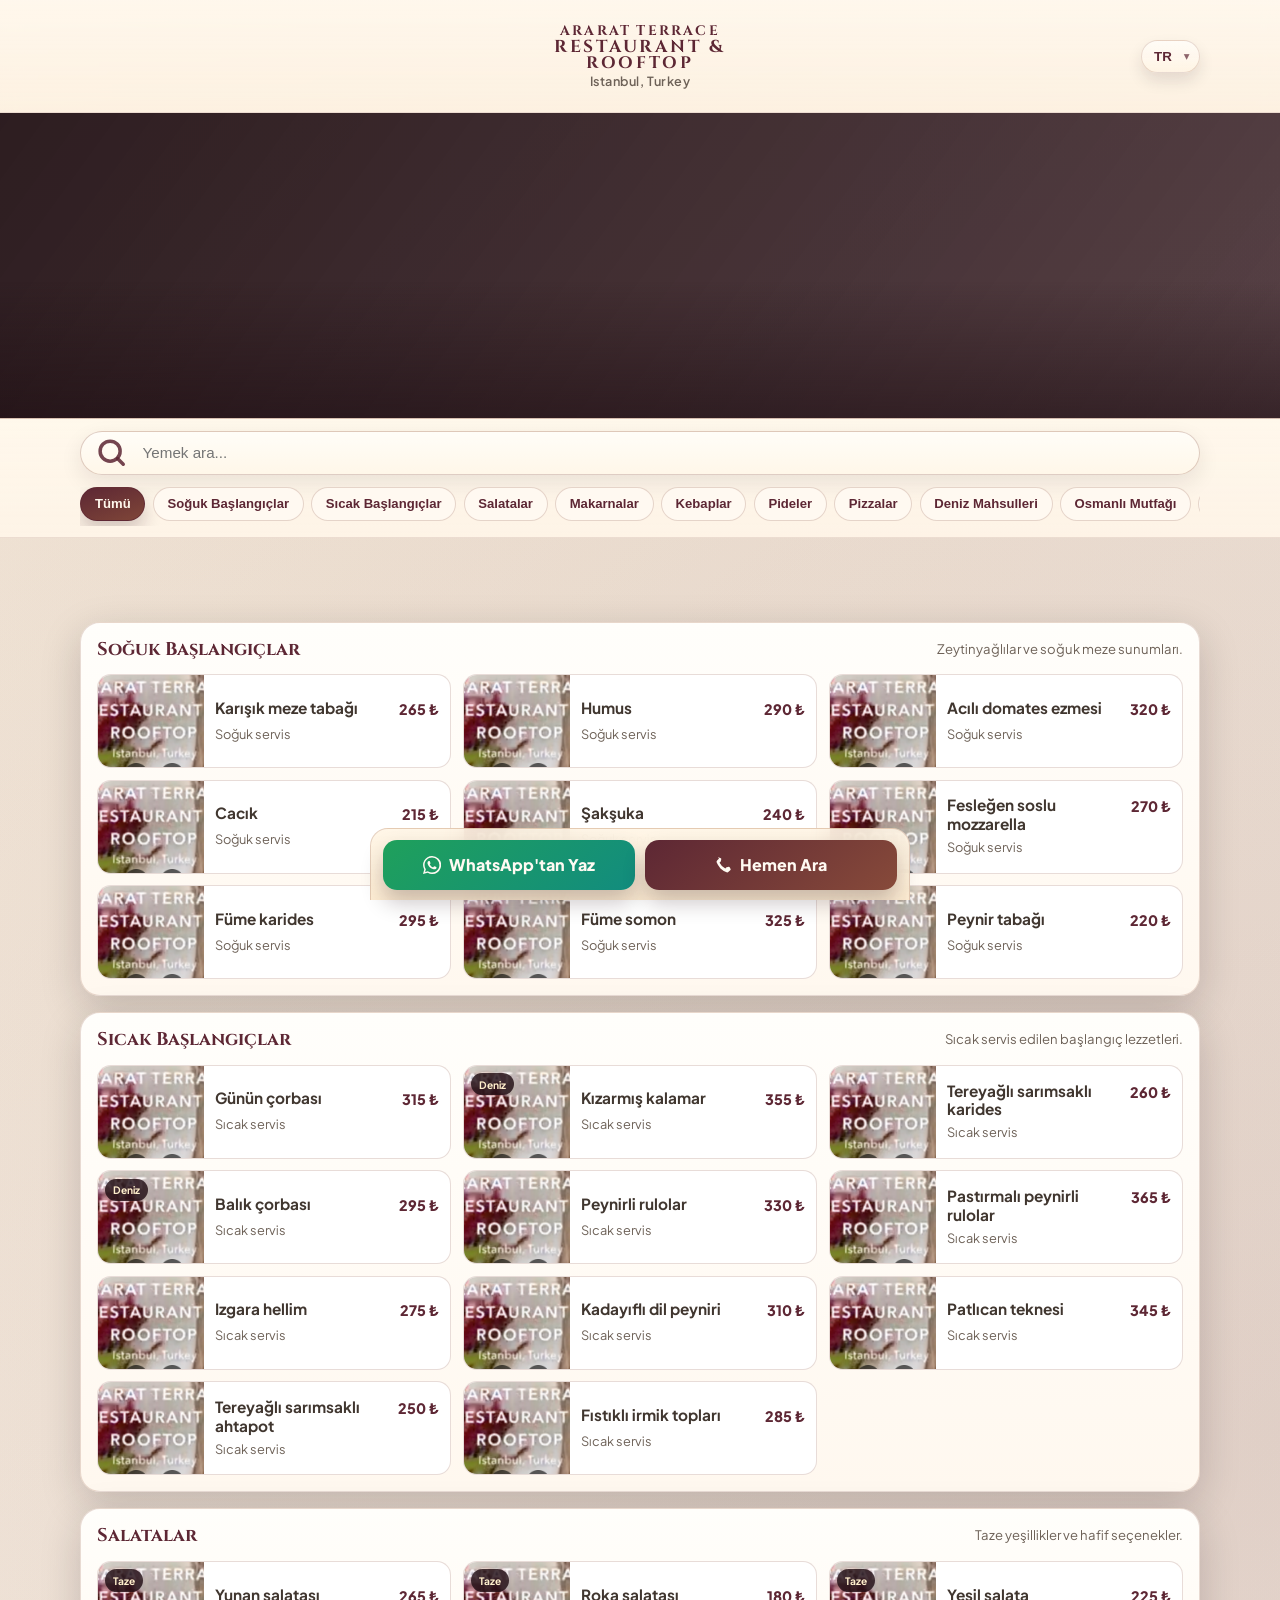
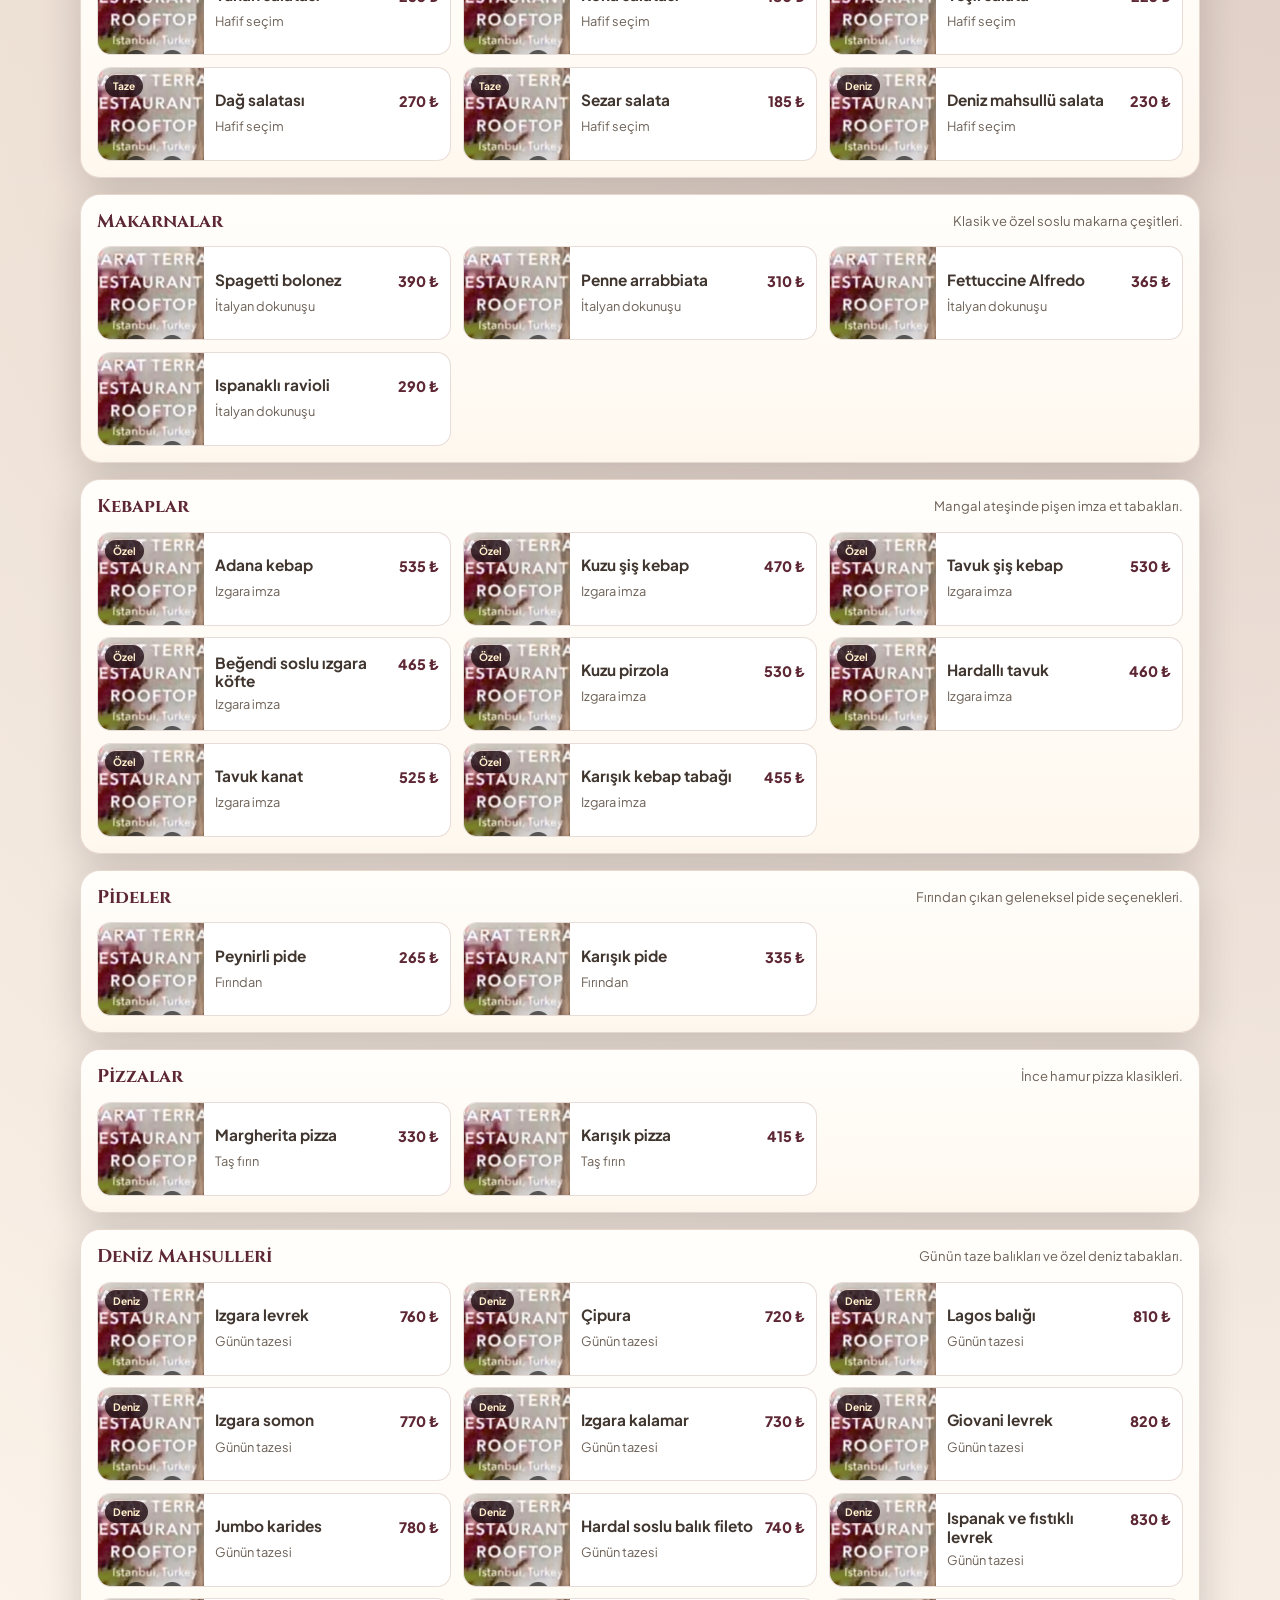
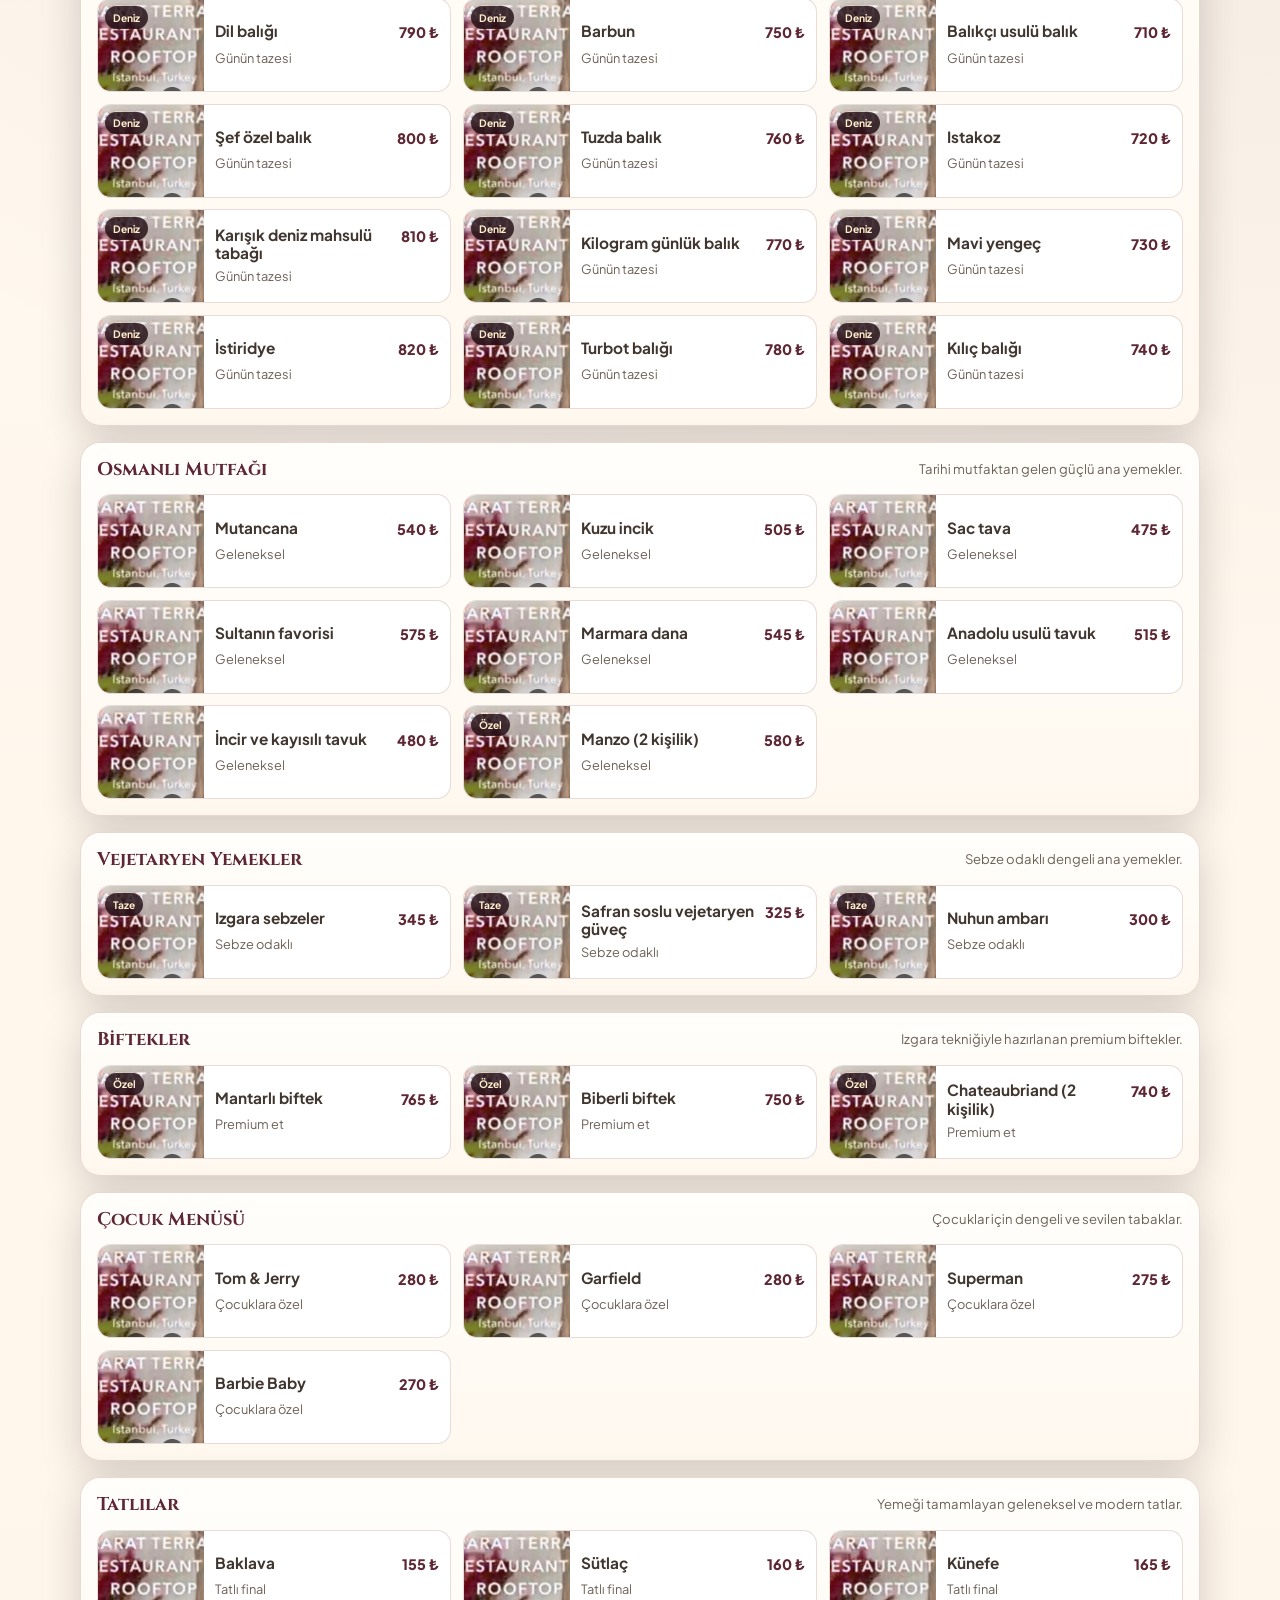
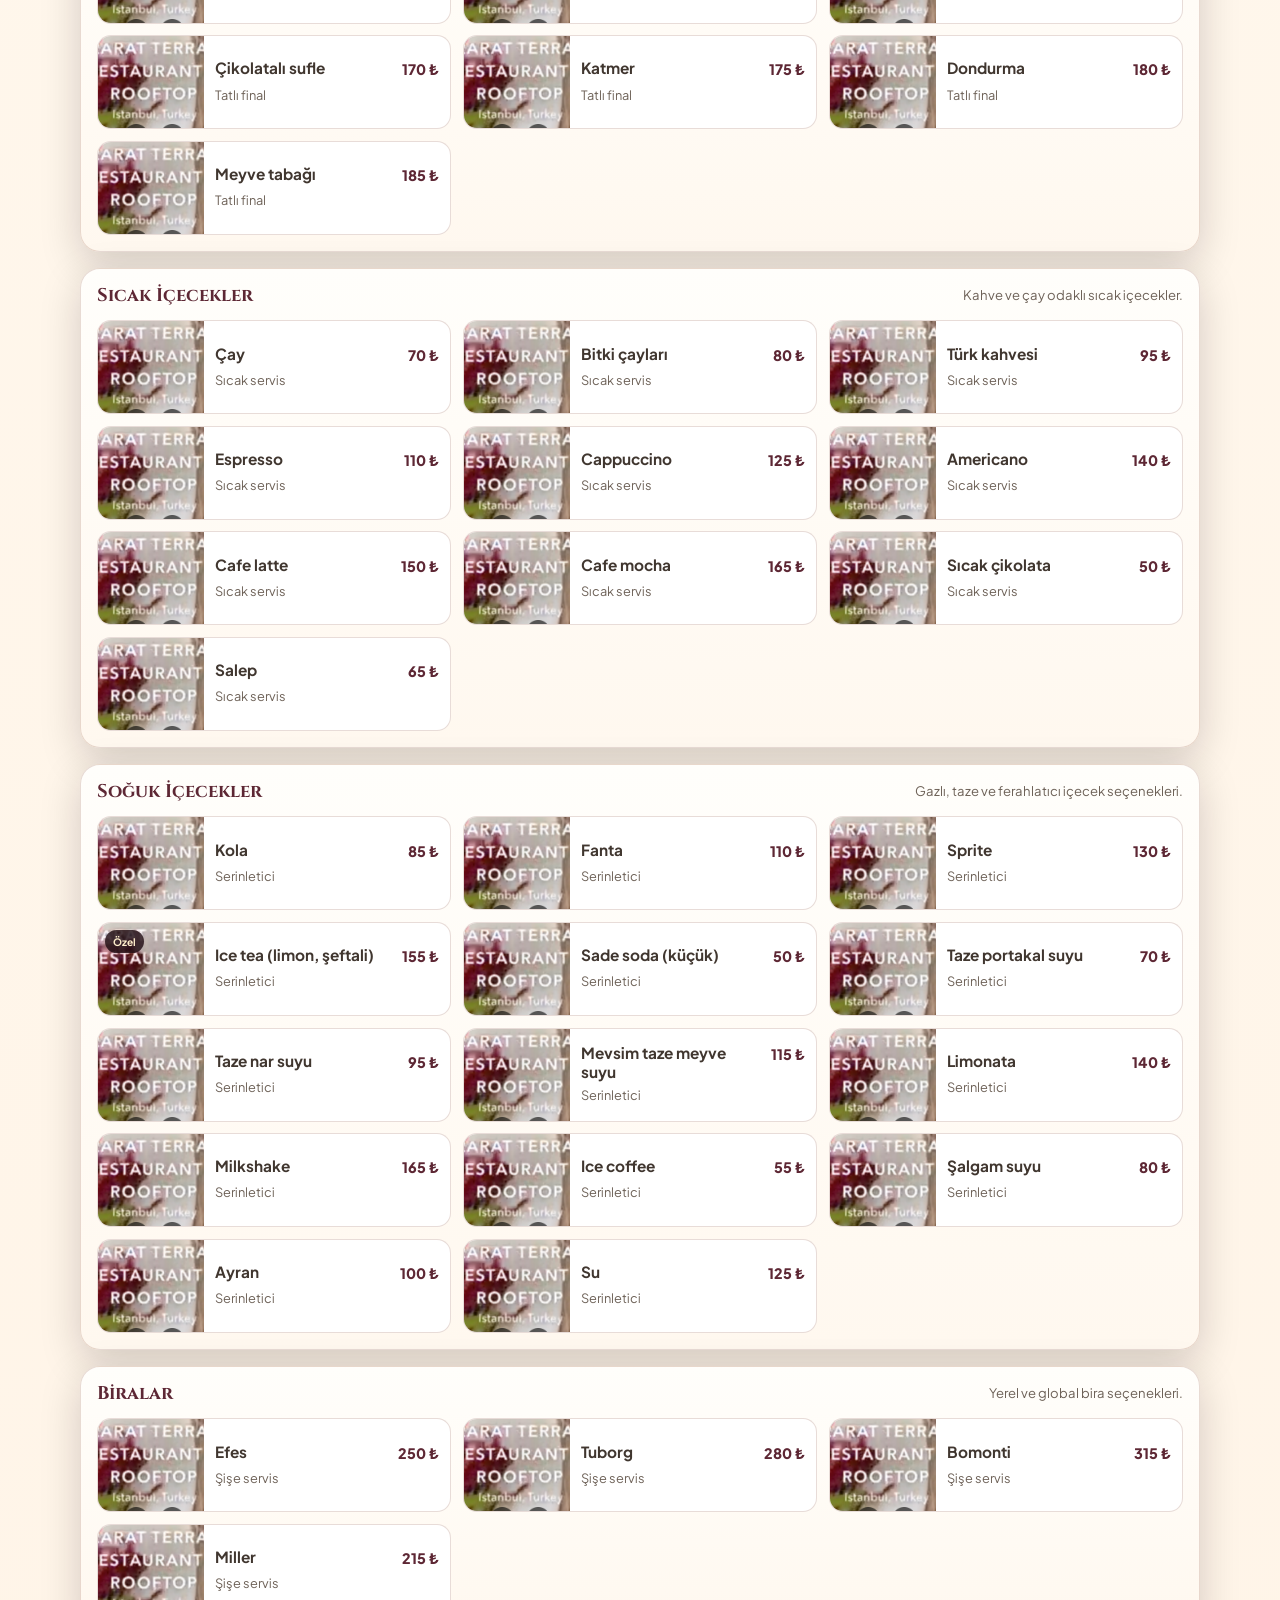
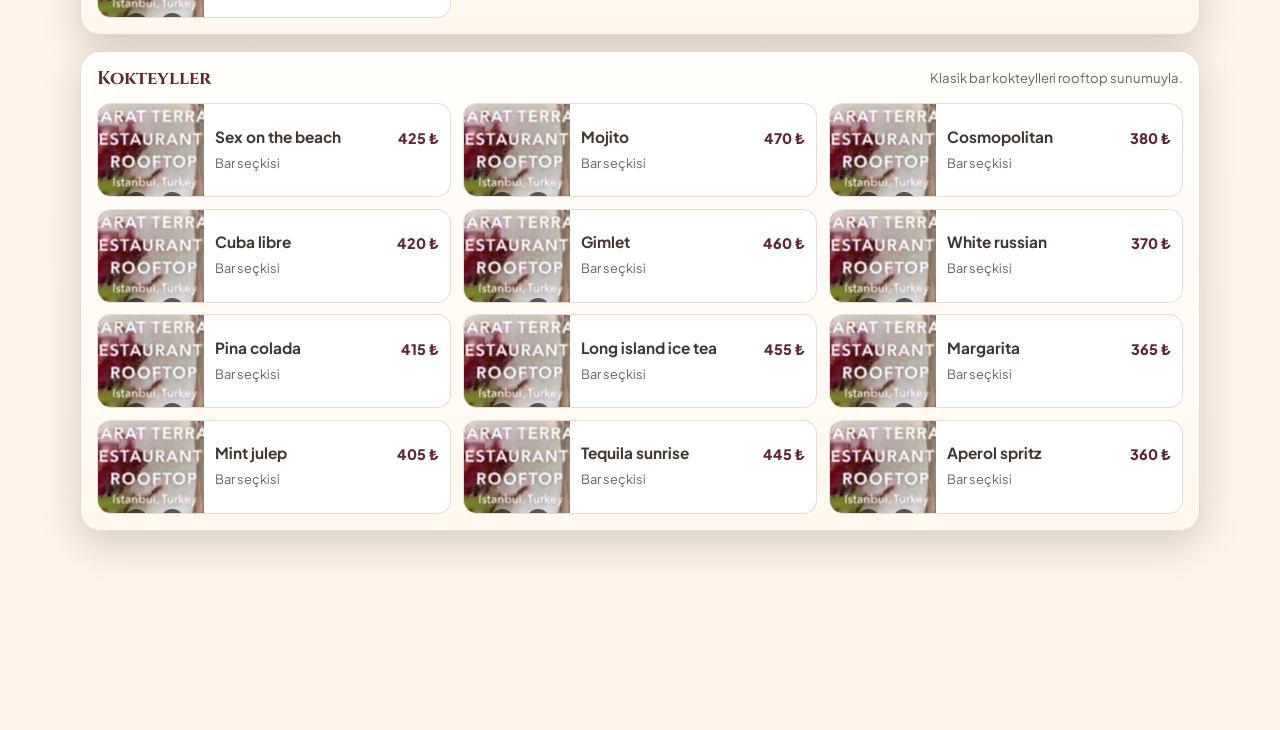
<file: menu.html>
<!doctype html>
<html lang="tr">
<head>
  <meta charset="utf-8">
  <meta name="viewport" content="width=device-width, initial-scale=1">
  <title>Ararat Terrace | Menü</title>
  <meta name="description" content="Ararat Terrace Restaurant & Rooftop QR menü sayfası.">
  <link rel="preconnect" href="https://fonts.googleapis.com">
  <link rel="preconnect" href="https://fonts.gstatic.com" crossorigin>
  <link href="https://fonts.googleapis.com/css2?family=Cinzel:wght@400;500;600;700&family=Plus+Jakarta+Sans:wght@400;500;600;700&family=Noto+Sans+Arabic:wght@400;500;600;700&display=swap" rel="stylesheet">
  <link rel="stylesheet" href="styles.css">
  <script defer src="app.js"></script>
</head>
<body data-page="menu">
  <header class="site-header compact">
    <div class="container header-inner">
      <div class="header-left header-spacer" aria-hidden="true"></div>

      <a class="brand-wordmark" href="index.html" aria-label="Ararat Terrace Restaurant & Rooftop">
        <span class="brand-line brand-line-1">ARARAT TERRACE</span>
        <span class="brand-line brand-line-2">RESTAURANT &</span>
        <span class="brand-line brand-line-3">ROOFTOP</span>
        <span class="brand-city">Istanbul, Turkey</span>
      </a>

      <div class="header-actions">
        <div class="lang-shell">
          <select class="lang-switcher" data-lang-switcher aria-label="Dil seçimi">
            <option value="tr">TR</option>
            <option value="en">EN</option>
            <option value="ar">AR</option>
          </select>
        </div>
      </div>
    </div>
  </header>

  <main class="menu-main">
    <section class="menu-hero reveal" aria-label="Ararat görsel banner">
      <div class="menu-hero-media"></div>
    </section>

    <section class="menu-controls">
      <div class="container controls-inner">
        <div class="menu-search-shell">
          <span class="menu-search-icon" aria-hidden="true">
            <svg viewBox="0 0 24 24" focusable="false">
              <circle cx="10.5" cy="10.5" r="8"></circle>
              <path d="M16.4 16.4 L21 21"></path>
            </svg>
          </span>
          <input class="menu-search" type="search" data-menu-search data-i18n-placeholder="searchPlaceholder" placeholder="Yemek ara...">
          <button class="menu-search-clear" type="button" data-search-clear data-i18n="clearSearch">Temizle</button>
        </div>
        <div class="category-chips" data-category-tabs aria-label="Menü kategorileri"></div>
      </div>
    </section>

    <section class="menu-content">
      <div class="container">
        <div class="menu-category-list" data-menu-root></div>
      </div>
    </section>
  </main>

  <nav class="bottom-contact-bar" aria-label="Hızlı iletişim menüsü">
    <a class="bottom-action whatsapp" href="https://wa.me/905342999414" target="_blank" rel="noreferrer">
      <svg viewBox="0 0 16 16" aria-hidden="true" focusable="false">
        <path d="M13.601 2.326A7.85 7.85 0 0 0 8.002 0a7.94 7.94 0 0 0-6.886 11.9L0 16l4.218-1.096A7.93 7.93 0 0 0 8 16h.003a7.94 7.94 0 0 0 5.598-13.674Zm-5.6 12.33h-.002a6.62 6.62 0 0 1-3.366-.92l-.24-.142-2.503.65.67-2.438-.156-.25a6.6 6.6 0 0 1-1.016-3.52C1.39 4.43 4.358 1.39 8.003 1.39c1.76 0 3.414.685 4.66 1.93a6.55 6.55 0 0 1 1.93 4.664c-.002 3.647-2.97 6.672-6.592 6.672Zm3.624-4.95c-.198-.1-1.173-.58-1.354-.647-.182-.066-.314-.1-.446.1-.132.198-.512.646-.628.778-.116.132-.231.149-.429.05-.198-.1-.836-.308-1.592-.983-.589-.525-.986-1.173-1.102-1.372-.116-.198-.012-.304.087-.403.09-.09.198-.231.298-.347.099-.116.132-.198.198-.33.066-.132.033-.248-.017-.347-.05-.1-.446-1.074-.611-1.471-.162-.39-.326-.336-.446-.342l-.38-.006a.728.728 0 0 0-.529.248c-.182.198-.694.678-.694 1.653 0 .975.71 1.918.809 2.05.099.132 1.397 2.133 3.386 2.992.473.204.842.326 1.13.417.474.151.905.13 1.246.079.38-.057 1.173-.479 1.338-.942.165-.462.165-.859.116-.942-.05-.082-.182-.132-.38-.231Z"/>
      </svg>
      <span>WhatsApp'tan Yaz</span>
    </a>
    <a class="bottom-action call" href="tel:+905342999414">
      <svg viewBox="0 0 16 16" aria-hidden="true" focusable="false">
        <path d="M3.654 1.328a.678.678 0 0 1 .737-.086L6.06 2.08c.291.145.445.47.38.79l-.347 1.73a.68.68 0 0 1-.195.35l-.971.97a11.75 11.75 0 0 0 5.153 5.153l.97-.97a.68.68 0 0 1 .35-.195l1.73-.347a.75.75 0 0 1 .79.38l.838 1.668a.68.68 0 0 1-.086.737l-1.73 1.73a1.75 1.75 0 0 1-1.76.435 17.57 17.57 0 0 1-5.43-3.43 17.57 17.57 0 0 1-3.43-5.43 1.75 1.75 0 0 1 .435-1.76l1.73-1.73Z"/>
      </svg>
      <span>Hemen Ara</span>
    </a>
  </nav>
</body>
</html>
</file>
<file: styles.css>
:root {
  --claret-900: #2c1419;
  --claret-700: #5d2734;
  --terracotta-600: #8a4f3e;
  --gold-500: #c79a52;
  --gold-300: #e9cf9f;
  --cream-100: #f7f1e7;
  --stone-700: #40362f;
  --stone-500: #6d6157;
  --white: #ffffff;
  --shadow-soft: 0 12px 40px rgba(22, 12, 16, 0.18);
  --shadow-hard: 0 22px 44px rgba(17, 8, 11, 0.34);
  --radius-lg: 20px;
  --radius-md: 14px;
  --radius-sm: 10px;
  --container: min(1120px, 92vw);
}

*,
*::before,
*::after {
  box-sizing: border-box;
}

html,
body {
  margin: 0;
  padding: 0;
}

html {
  scroll-behavior: smooth;
}

body {
  font-family: "Plus Jakarta Sans", system-ui, -apple-system, "Segoe UI", sans-serif;
  color: var(--stone-700);
  background:
    radial-gradient(circle at 12% 0%, rgba(199, 154, 82, 0.16), transparent 45%),
    radial-gradient(circle at 100% 20%, rgba(93, 39, 52, 0.18), transparent 42%),
    linear-gradient(180deg, #fffaf4 0%, #fff8ee 45%, #fff4e7 100%);
  line-height: 1.5;
  overflow-x: hidden;
}

body.rtl {
  font-family: "Noto Sans Arabic", "Plus Jakarta Sans", sans-serif;
}

a {
  color: inherit;
  text-decoration: none;
}

img {
  max-width: 100%;
  display: block;
}

.container {
  width: var(--container);
  margin-inline: auto;
}

.site-header {
  position: sticky;
  top: 0;
  z-index: 20;
  backdrop-filter: blur(10px);
  background: linear-gradient(180deg, rgba(255, 250, 243, 0.92), rgba(255, 245, 233, 0.75));
  border-bottom: 1px solid rgba(138, 79, 62, 0.16);
}

.site-header.compact {
  background: linear-gradient(180deg, rgba(255, 248, 237, 0.96), rgba(255, 243, 227, 0.86));
}

.header-inner {
  min-height: 102px;
  display: grid;
  grid-template-columns: 1fr auto 1fr;
  align-items: center;
  gap: 0.95rem;
  padding: 0.65rem 0;
}

.header-left {
  justify-self: start;
  display: inline-flex;
  align-items: center;
  min-width: 0;
}

.header-spacer {
  min-width: 68px;
}

.brand-wordmark {
  justify-self: center;
  display: grid;
  justify-items: center;
  text-align: center;
  color: var(--claret-700);
  line-height: 1.02;
  transition: transform 220ms ease;
}

.brand-wordmark:hover {
  transform: translateY(-1px);
}

.brand-line {
  display: block;
  font-family: "Cinzel", serif;
  font-weight: 700;
  letter-spacing: 0.16em;
}

.brand-line-1 {
  font-size: 0.72rem;
}

.brand-line-2 {
  font-size: 0.86rem;
}

.brand-line-3 {
  font-size: 0.84rem;
}

.brand-city {
  margin-top: 0.2rem;
  font-size: 0.72rem;
  font-weight: 600;
  letter-spacing: 0.04em;
  color: var(--stone-500);
  white-space: nowrap;
}

.main-nav {
  display: none;
  gap: 1.2rem;
}

.main-nav a {
  font-weight: 600;
  color: var(--claret-700);
  opacity: 0.86;
  transition: opacity 160ms ease;
}

.main-nav a:hover {
  opacity: 1;
}

.header-actions {
  justify-self: end;
  display: flex;
  align-items: center;
  gap: 0.5rem;
}

.lang-shell {
  position: relative;
  display: inline-flex;
}

.lang-shell::after {
  content: "▾";
  position: absolute;
  right: 0.66rem;
  top: 50%;
  transform: translateY(-52%);
  pointer-events: none;
  color: rgba(93, 39, 52, 0.7);
  font-size: 0.72rem;
}

.lang-label {
  font-size: 0.8rem;
  color: var(--stone-500);
}

.lang-switcher {
  appearance: none;
  border: 1px solid rgba(138, 79, 62, 0.2);
  background: linear-gradient(180deg, rgba(255, 252, 247, 0.98), rgba(255, 244, 228, 0.95));
  color: var(--claret-700);
  font-weight: 700;
  border-radius: 999px;
  padding: 0.5rem 1.56rem 0.5rem 0.74rem;
  cursor: pointer;
  box-shadow: 0 8px 16px rgba(23, 9, 14, 0.11);
}

.lang-switcher:focus {
  outline: 2px solid rgba(199, 154, 82, 0.43);
  border-color: rgba(138, 79, 62, 0.35);
}

.btn {
  display: inline-flex;
  align-items: center;
  justify-content: center;
  border-radius: 999px;
  font-weight: 700;
  transition: transform 180ms ease, box-shadow 180ms ease, background-color 180ms ease;
  border: 1px solid transparent;
  cursor: pointer;
}

.btn:hover {
  transform: translateY(-2px);
}

.btn-primary {
  background: linear-gradient(160deg, var(--claret-700), var(--terracotta-600));
  color: var(--white);
  box-shadow: 0 14px 26px rgba(58, 22, 31, 0.26);
  padding: 0.76rem 1.18rem;
}

.btn-outline {
  background: rgba(255, 255, 255, 0.72);
  border-color: rgba(92, 39, 52, 0.36);
  color: var(--claret-700);
  padding: 0.74rem 1.15rem;
}

.btn-small {
  padding: 0.5rem 0.88rem;
  font-size: 0.85rem;
}

.hero {
  position: relative;
  isolation: isolate;
  overflow: hidden;
  min-height: 76vh;
  display: flex;
  align-items: center;
  padding-block: clamp(4.25rem, 13vw, 7rem) clamp(3.5rem, 8vw, 5.75rem);
}

.hero::before {
  content: "";
  position: absolute;
  inset: 0;
  z-index: -2;
  background:
    linear-gradient(115deg, rgba(34, 12, 20, 0.88), rgba(41, 16, 24, 0.53)),
    url("https://images.unsplash.com/photo-1517248135467-4c7edcad34c4?auto=format&fit=crop&w=1800&q=80") center/cover no-repeat;
}

.hero-overlay {
  position: absolute;
  inset: auto -10% -48% auto;
  width: 74vw;
  max-width: 520px;
  aspect-ratio: 1 / 1;
  z-index: -1;
  border-radius: 50%;
  background: radial-gradient(circle, rgba(199, 154, 82, 0.34), rgba(199, 154, 82, 0));
  filter: blur(5px);
}

.hero-content {
  color: var(--white);
  animation: rise-in 650ms ease both;
}

.eyebrow {
  margin: 0;
  text-transform: uppercase;
  letter-spacing: 0.14em;
  font-size: 0.78rem;
  color: var(--gold-300);
  font-weight: 700;
}

h1,
h2,
h3 {
  margin: 0;
  font-family: "Cinzel", serif;
  line-height: 1.2;
}

h1 {
  margin-top: 0.72rem;
  font-size: clamp(1.9rem, 7vw, 3.55rem);
  max-width: 12ch;
}

.hero-text {
  margin: 1rem 0 0;
  max-width: 56ch;
  color: rgba(255, 251, 245, 0.95);
}

.hero-badges {
  margin-top: 1.2rem;
  display: flex;
  flex-wrap: wrap;
  gap: 0.55rem;
}

.chip {
  display: inline-flex;
  align-items: center;
  border-radius: 999px;
  padding: 0.46rem 0.82rem;
  font-size: 0.78rem;
  font-weight: 600;
  background: rgba(255, 249, 240, 0.15);
  border: 1px solid rgba(255, 255, 255, 0.22);
  color: #fff8ef;
}

.hero-cta {
  margin-top: 1.45rem;
  display: flex;
  gap: 0.62rem;
  flex-wrap: wrap;
}

section {
  padding-block: clamp(2.8rem, 7vw, 5.25rem);
}

.quick-info {
  margin-top: -1.5rem;
}

.info-grid {
  display: grid;
  gap: 0.88rem;
}

.info-card {
  background: linear-gradient(180deg, #fffdf9, #fff6eb);
  border: 1px solid rgba(138, 79, 62, 0.18);
  border-radius: var(--radius-lg);
  padding: 1rem;
  box-shadow: var(--shadow-soft);
}

.info-card h3 {
  font-size: 1.02rem;
  color: var(--claret-700);
  margin-bottom: 0.35rem;
}

.info-card p {
  margin: 0;
  color: var(--stone-500);
  font-size: 0.94rem;
}

.split-grid {
  display: grid;
  gap: 1.4rem;
}

.visual-card {
  border-radius: 26px;
  overflow: hidden;
  box-shadow: var(--shadow-hard);
}

.visual-card img {
  width: 100%;
  height: 100%;
  min-height: 300px;
  object-fit: cover;
}

.about-copy p {
  color: var(--stone-500);
  margin: 0.8rem 0 0;
}

.feature-list {
  margin: 1rem 0 0;
  padding: 0;
  list-style: none;
  display: grid;
  gap: 0.5rem;
}

.feature-list li {
  padding: 0.58rem 0.75rem;
  border-radius: var(--radius-sm);
  background: rgba(199, 154, 82, 0.12);
  color: var(--stone-700);
}

.about-actions {
  margin-top: 1rem;
  display: flex;
  flex-wrap: wrap;
  gap: 0.65rem;
}

.section-head {
  margin-bottom: 1rem;
}

.section-head p {
  margin: 0.45rem 0 0;
  color: var(--stone-500);
}

.gallery-grid {
  display: grid;
  grid-template-columns: 1fr 1fr;
  gap: 0.6rem;
}

.gallery-grid img {
  border-radius: 14px;
  height: 100%;
  min-height: 122px;
  object-fit: cover;
  box-shadow: var(--shadow-soft);
}

.review-grid {
  display: grid;
  gap: 0.8rem;
}

.review-card {
  border-radius: var(--radius-md);
  border: 1px solid rgba(138, 79, 62, 0.2);
  background: linear-gradient(180deg, #fffefc, #fff6ea);
  padding: 1rem;
}

.review-card p {
  margin: 0;
}

.review-card span {
  display: inline-block;
  margin-top: 0.75rem;
  color: var(--claret-700);
  font-weight: 700;
  font-size: 0.88rem;
}

.contact {
  padding-top: 0;
}

.contact-grid {
  display: grid;
  gap: 1rem;
}

.contact-copy {
  background: #fff8ee;
  border-radius: var(--radius-lg);
  border: 1px solid rgba(138, 79, 62, 0.24);
  padding: 1rem;
}

.contact-copy p {
  margin: 0.5rem 0;
}

.map-box {
  border-radius: var(--radius-lg);
  overflow: hidden;
  min-height: 320px;
  height: clamp(320px, 40vw, 520px);
  aspect-ratio: 16 / 10;
  box-shadow: var(--shadow-hard);
  background: #efe6d8;
}

.map-box iframe {
  width: 100% !important;
  height: 100% !important;
  min-height: 320px;
  border: 0;
  display: block;
}

.site-footer {
  background: linear-gradient(180deg, #2d141a, #1a0b0f);
  color: #fbead1;
  padding: 0.9rem 0;
}

.footer-inner {
  display: flex;
  flex-wrap: wrap;
  justify-content: space-between;
  align-items: center;
  gap: 0.6rem;
}

.footer-inner p {
  margin: 0;
  font-size: 0.9rem;
}

.footer-inner a {
  color: var(--gold-300);
  font-weight: 700;
}

.menu-main {
  padding-bottom: 7.2rem;
}

.menu-hero {
  position: relative;
  isolation: isolate;
  height: clamp(220px, 34vh, 360px);
  overflow: hidden;
  border-bottom: 1px solid rgba(138, 79, 62, 0.22);
  padding: 0;
}

.menu-hero-media {
  position: absolute;
  inset: -10% 0 0;
  background:
    linear-gradient(126deg, rgba(26, 10, 15, 0.92), rgba(38, 13, 23, 0.74)),
    url("https://images.unsplash.com/photo-1559329007-40df8a9345d8?auto=format&fit=crop&w=1800&q=80") center/cover no-repeat;
  transform: translate3d(0, var(--menu-hero-shift, 0px), 0) scale(var(--menu-hero-scale, 1.08));
  will-change: transform;
}

.menu-hero::after {
  content: "";
  position: absolute;
  inset: auto 0 0;
  height: 45%;
  background: linear-gradient(180deg, rgba(26, 10, 15, 0), rgba(26, 10, 15, 0.52));
  pointer-events: none;
}

.menu-controls {
  position: sticky;
  top: 102px;
  z-index: 15;
  padding: 0.75rem 0 0.65rem;
  background: linear-gradient(180deg, rgba(255, 248, 236, 0.98), rgba(255, 245, 232, 0.92));
  border-bottom: 1px solid rgba(138, 79, 62, 0.16);
}

.controls-inner {
  display: grid;
  gap: 0.75rem;
}

.menu-search-shell {
  display: grid;
  grid-template-columns: auto 1fr auto;
  align-items: center;
  gap: 0.35rem;
  border: 1px solid rgba(138, 79, 62, 0.28);
  background: linear-gradient(180deg, #fffdf8, #fff7e9);
  border-radius: 999px;
  padding-inline: 0.7rem 0.42rem;
  box-shadow: 0 8px 22px rgba(30, 11, 18, 0.09);
}

.menu-search-icon {
  color: rgba(93, 39, 52, 0.86);
  display: inline-flex;
  align-items: center;
  justify-content: center;
  width: 40px;
  height: 40px;
}

.menu-search-icon svg {
  width: 30px;
  height: 30px;
  fill: none;
  stroke: currentColor;
  stroke-width: 2.8;
  stroke-linecap: round;
  stroke-linejoin: round;
}

.menu-search {
  width: 100%;
  border: 0;
  background: transparent;
  padding: 0.78rem 0.3rem;
  color: var(--stone-700);
  font-size: 0.95rem;
}

.menu-search:focus {
  outline: none;
}

.menu-search-shell:focus-within {
  outline: 2px solid rgba(199, 154, 82, 0.42);
  border-color: rgba(138, 79, 62, 0.36);
}

.menu-search-clear {
  border: 1px solid rgba(138, 79, 62, 0.26);
  background: rgba(255, 245, 227, 0.88);
  color: var(--claret-700);
  border-radius: 999px;
  padding: 0.45rem 0.66rem;
  font-size: 0.75rem;
  font-weight: 700;
  cursor: pointer;
  transition: all 180ms ease;
}

.menu-search-clear:hover {
  background: rgba(255, 239, 214, 0.95);
}

.menu-search-clear.is-hidden {
  opacity: 0;
  pointer-events: none;
  transform: translateX(4px);
}

.category-chips {
  display: flex;
  gap: 0.45rem;
  overflow-x: auto;
  padding: 0 0.08rem 0.35rem;
  scrollbar-width: thin;
  scrollbar-color: rgba(121, 64, 52, 0.75) rgba(255, 238, 212, 0.84);
  scroll-snap-type: x proximity;
  -webkit-overflow-scrolling: touch;
}

.category-chips::-webkit-scrollbar {
  height: 9px;
}

.category-chips::-webkit-scrollbar-track {
  background: linear-gradient(90deg, rgba(255, 240, 219, 0.76), rgba(255, 247, 232, 0.9));
  border: 1px solid rgba(138, 79, 62, 0.16);
  border-radius: 999px;
}

.category-chips::-webkit-scrollbar-thumb {
  background: linear-gradient(140deg, rgba(93, 39, 52, 0.92), rgba(138, 79, 62, 0.85));
  border: 1px solid rgba(255, 245, 230, 0.92);
  border-radius: 999px;
}

.category-chips::-webkit-scrollbar-thumb:hover {
  background: linear-gradient(140deg, rgba(81, 31, 44, 0.98), rgba(124, 67, 53, 0.93));
}

.category-btn {
  border-radius: 999px;
  border: 1px solid rgba(138, 79, 62, 0.22);
  background: #fff9f1;
  color: var(--claret-700);
  font-weight: 700;
  font-size: 0.82rem;
  white-space: nowrap;
  padding: 0.52rem 0.86rem;
  cursor: pointer;
  transition: all 150ms ease;
  scroll-snap-align: start;
}

.category-btn.active {
  border-color: rgba(93, 39, 52, 0.66);
  background: linear-gradient(160deg, #5d2734, #7f4638);
  color: #fff7ec;
  box-shadow: 0 10px 18px rgba(45, 16, 24, 0.2);
}

.menu-category-list {
  display: grid;
  gap: 1rem;
}

.menu-category {
  background: linear-gradient(180deg, #fffefb, #fff8ef);
  border-radius: var(--radius-lg);
  border: 1px solid rgba(138, 79, 62, 0.2);
  padding: 1rem;
  box-shadow: var(--shadow-soft);
}

.menu-category-head {
  display: flex;
  justify-content: space-between;
  align-items: start;
  gap: 1rem;
  margin-bottom: 0.85rem;
}

.menu-category h2 {
  font-size: 1.15rem;
  color: var(--claret-700);
}

.menu-category-head p {
  margin: 0;
  color: var(--stone-500);
  font-size: 0.82rem;
  max-width: 34ch;
  text-align: end;
}

.menu-items-grid {
  display: grid;
  gap: 0.72rem;
}

.menu-item {
  display: grid;
  grid-template-columns: 106px 1fr;
  gap: 0.7rem;
  border-radius: 14px;
  overflow: hidden;
  border: 1px solid rgba(138, 79, 62, 0.2);
  background: #fff;
}

.menu-item-media {
  position: relative;
  min-height: 92px;
}

.menu-item-media img {
  width: 100%;
  height: 100%;
  object-fit: cover;
}

.menu-item-badge {
  position: absolute;
  top: 0.45rem;
  left: 0.45rem;
  background: rgba(34, 14, 20, 0.82);
  color: #ffefcc;
  border-radius: 999px;
  padding: 0.22rem 0.5rem;
  font-size: 0.64rem;
  font-weight: 700;
}

.menu-item-copy {
  padding: 0.64rem 0.7rem 0.64rem 0;
  display: grid;
  gap: 0.28rem;
  align-content: center;
}

.menu-item-topline {
  display: flex;
  justify-content: space-between;
  align-items: flex-start;
  gap: 0.6rem;
}

.menu-item h3 {
  font-size: 0.96rem;
  font-family: "Plus Jakarta Sans", system-ui, sans-serif;
  font-weight: 700;
  color: var(--stone-700);
}

.menu-item-price {
  font-weight: 800;
  color: var(--claret-700);
  white-space: nowrap;
  font-size: 0.9rem;
}

.menu-item p {
  margin: 0;
  color: var(--stone-500);
  font-size: 0.8rem;
}

.empty-state {
  border-radius: var(--radius-md);
  padding: 1.1rem;
  border: 1px dashed rgba(138, 79, 62, 0.35);
  background: rgba(255, 250, 241, 0.86);
  color: var(--stone-500);
}

.bottom-contact-bar {
  position: fixed;
  left: 0;
  right: 0;
  bottom: 0;
  z-index: 34;
  display: grid;
  grid-template-columns: 1fr 1fr;
  gap: 0.6rem;
  padding: 0.65rem 0.75rem calc(0.65rem + env(safe-area-inset-bottom));
  background: linear-gradient(180deg, rgba(255, 245, 229, 0.9), rgba(255, 237, 210, 0.96));
  backdrop-filter: blur(12px);
  border-top: 1px solid rgba(138, 79, 62, 0.22);
}

.bottom-action {
  display: inline-flex;
  align-items: center;
  justify-content: center;
  gap: 0.5rem;
  border-radius: 14px;
  min-height: 50px;
  padding: 0.8rem 0.7rem;
  color: #fffaf2;
  font-weight: 800;
  box-shadow: 0 12px 22px rgba(29, 10, 17, 0.24);
}

.bottom-action svg {
  width: 18px;
  height: 18px;
  fill: currentColor;
}

.bottom-action.whatsapp {
  background: linear-gradient(140deg, #1fa05b, #128c7e);
}

.bottom-action.call {
  background: linear-gradient(140deg, #5d2734, #874a3a);
}

.reveal {
  opacity: 0;
  transform: translateY(16px);
  transition: opacity 420ms ease, transform 420ms ease;
}

.reveal.in-view {
  opacity: 1;
  transform: none;
}

@keyframes rise-in {
  from {
    opacity: 0;
    transform: translateY(14px);
  }
  to {
    opacity: 1;
    transform: translateY(0);
  }
}

@media (min-width: 760px) {
  .header-inner {
    min-height: 112px;
  }

  .brand-line-1 {
    font-size: 0.86rem;
  }

  .brand-line-2 {
    font-size: 1.08rem;
  }

  .brand-line-3 {
    font-size: 1.04rem;
  }

  .brand-city {
    font-size: 0.79rem;
  }

  .main-nav {
    display: inline-flex;
  }

  .hero {
    min-height: 82vh;
  }

  .info-grid {
    grid-template-columns: repeat(3, minmax(0, 1fr));
  }

  .split-grid {
    grid-template-columns: 1fr 1fr;
    align-items: center;
  }

  .gallery-grid {
    grid-template-columns: repeat(3, minmax(0, 1fr));
    gap: 0.85rem;
  }

  .review-grid {
    grid-template-columns: repeat(3, minmax(0, 1fr));
  }

  .contact-grid {
    grid-template-columns: 1.1fr 1fr;
    align-items: start;
  }

  .menu-items-grid {
    grid-template-columns: repeat(2, minmax(0, 1fr));
  }

  .menu-controls {
    top: 112px;
  }

  .bottom-contact-bar {
    left: 50%;
    transform: translateX(-50%);
    width: min(540px, calc(100vw - 1.2rem));
    border: 1px solid rgba(138, 79, 62, 0.22);
    border-bottom: none;
    border-radius: 18px 18px 0 0;
  }
}

@media (min-width: 1080px) {
  .menu-items-grid {
    grid-template-columns: repeat(3, minmax(0, 1fr));
  }
}

@media (max-width: 520px) {
  .btn {
    width: 100%;
  }

  .hero-cta .btn {
    width: auto;
  }

  .header-actions .btn {
    display: none;
  }

  .header-inner {
    min-height: 96px;
    gap: 0.45rem;
  }

  .brand-line-1 {
    font-size: 0.62rem;
  }

  .brand-line-2 {
    font-size: 0.76rem;
  }

  .brand-line-3 {
    font-size: 0.74rem;
  }

  .brand-city {
    font-size: 0.66rem;
  }

  .menu-search-clear {
    padding-inline: 0.58rem;
    font-size: 0.72rem;
  }

  .menu-controls {
    top: 96px;
  }

  .menu-category-head {
    flex-direction: column;
    gap: 0.4rem;
  }

  .menu-category-head p {
    text-align: start;
  }
}

body.rtl .header-inner,
body.rtl .hero-cta,
body.rtl .about-actions,
body.rtl .footer-inner {
  direction: rtl;
}

body.rtl .header-left {
  justify-self: end;
}

body.rtl .header-actions {
  justify-self: start;
}

body.rtl .lang-shell::after {
  right: auto;
  left: 0.66rem;
}

body.rtl .lang-switcher {
  padding: 0.5rem 0.74rem 0.5rem 1.56rem;
}

body.rtl .menu-category-head p {
  text-align: start;
}

body.rtl .menu-item {
  grid-template-columns: 1fr 106px;
}

body.rtl .menu-item-copy {
  padding: 0.64rem 0 0.64rem 0.7rem;
}

body.rtl .menu-item-media {
  order: 2;
}
</file>
